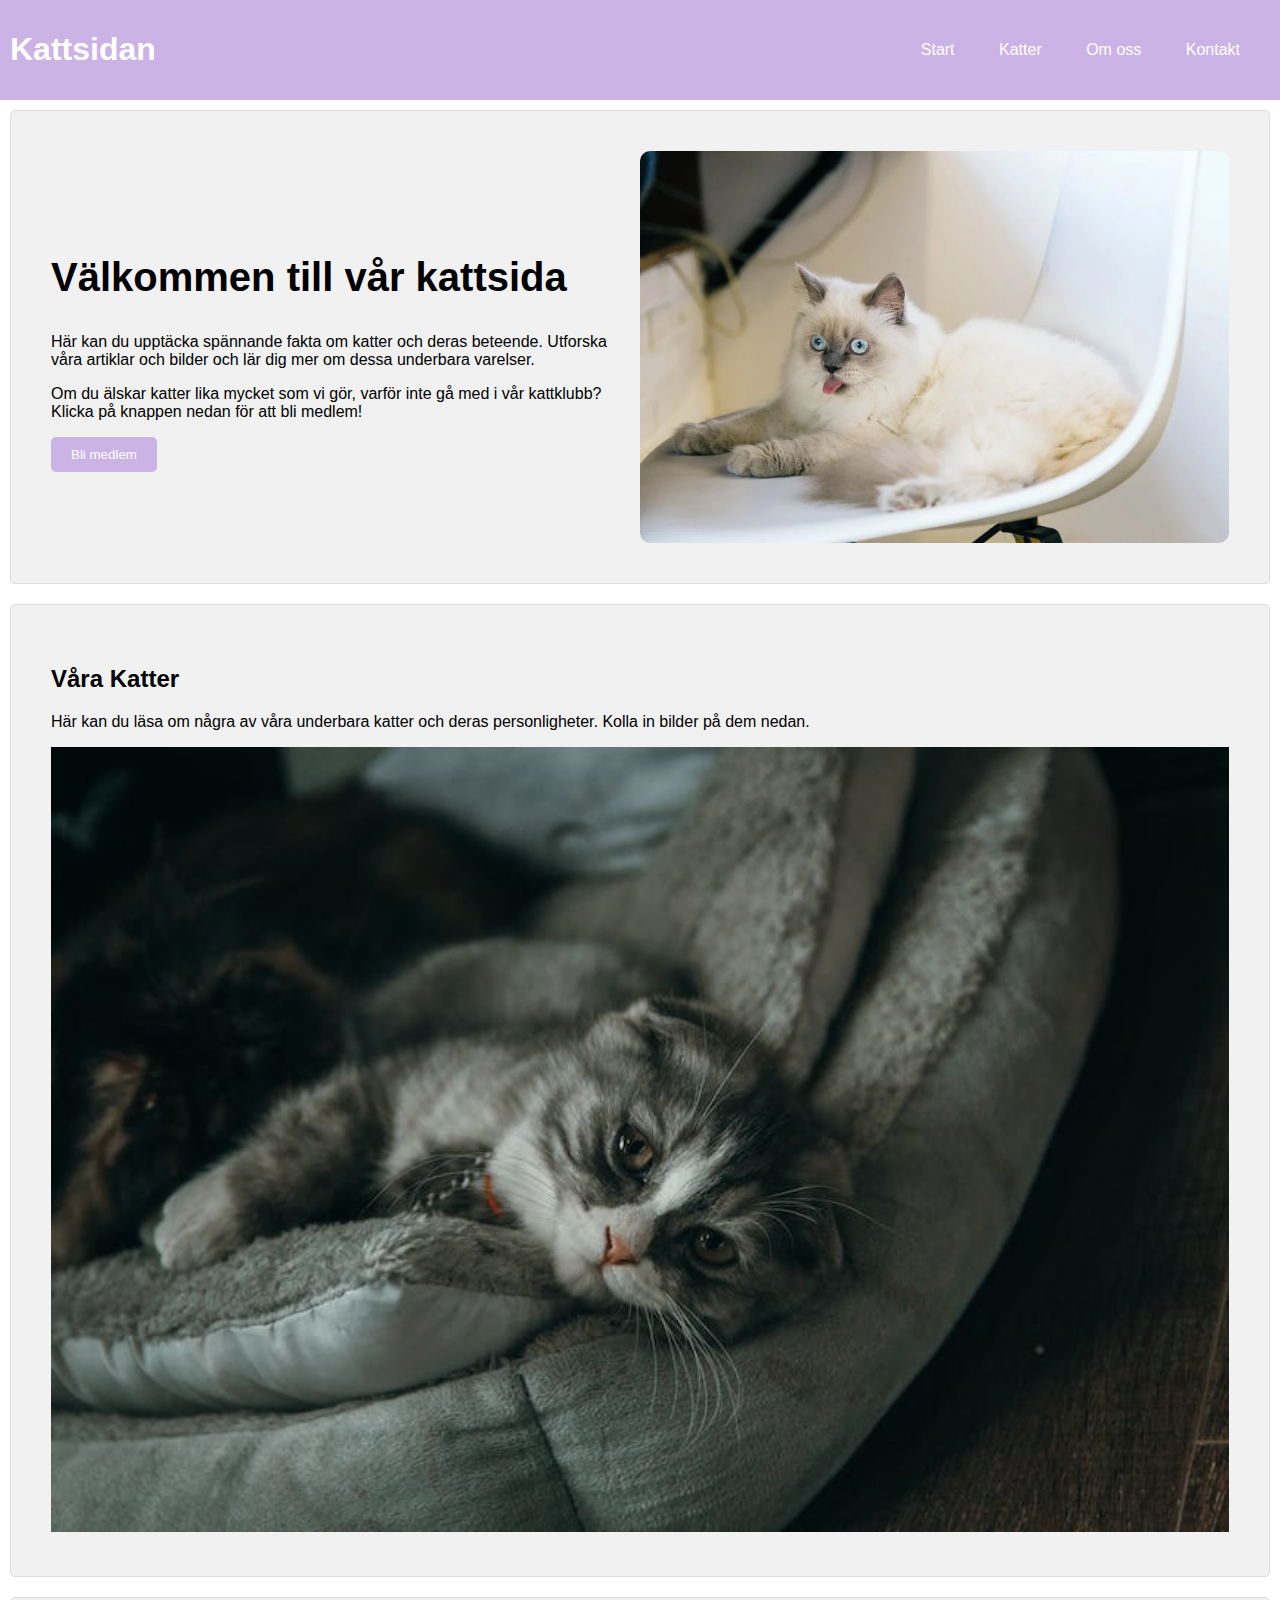
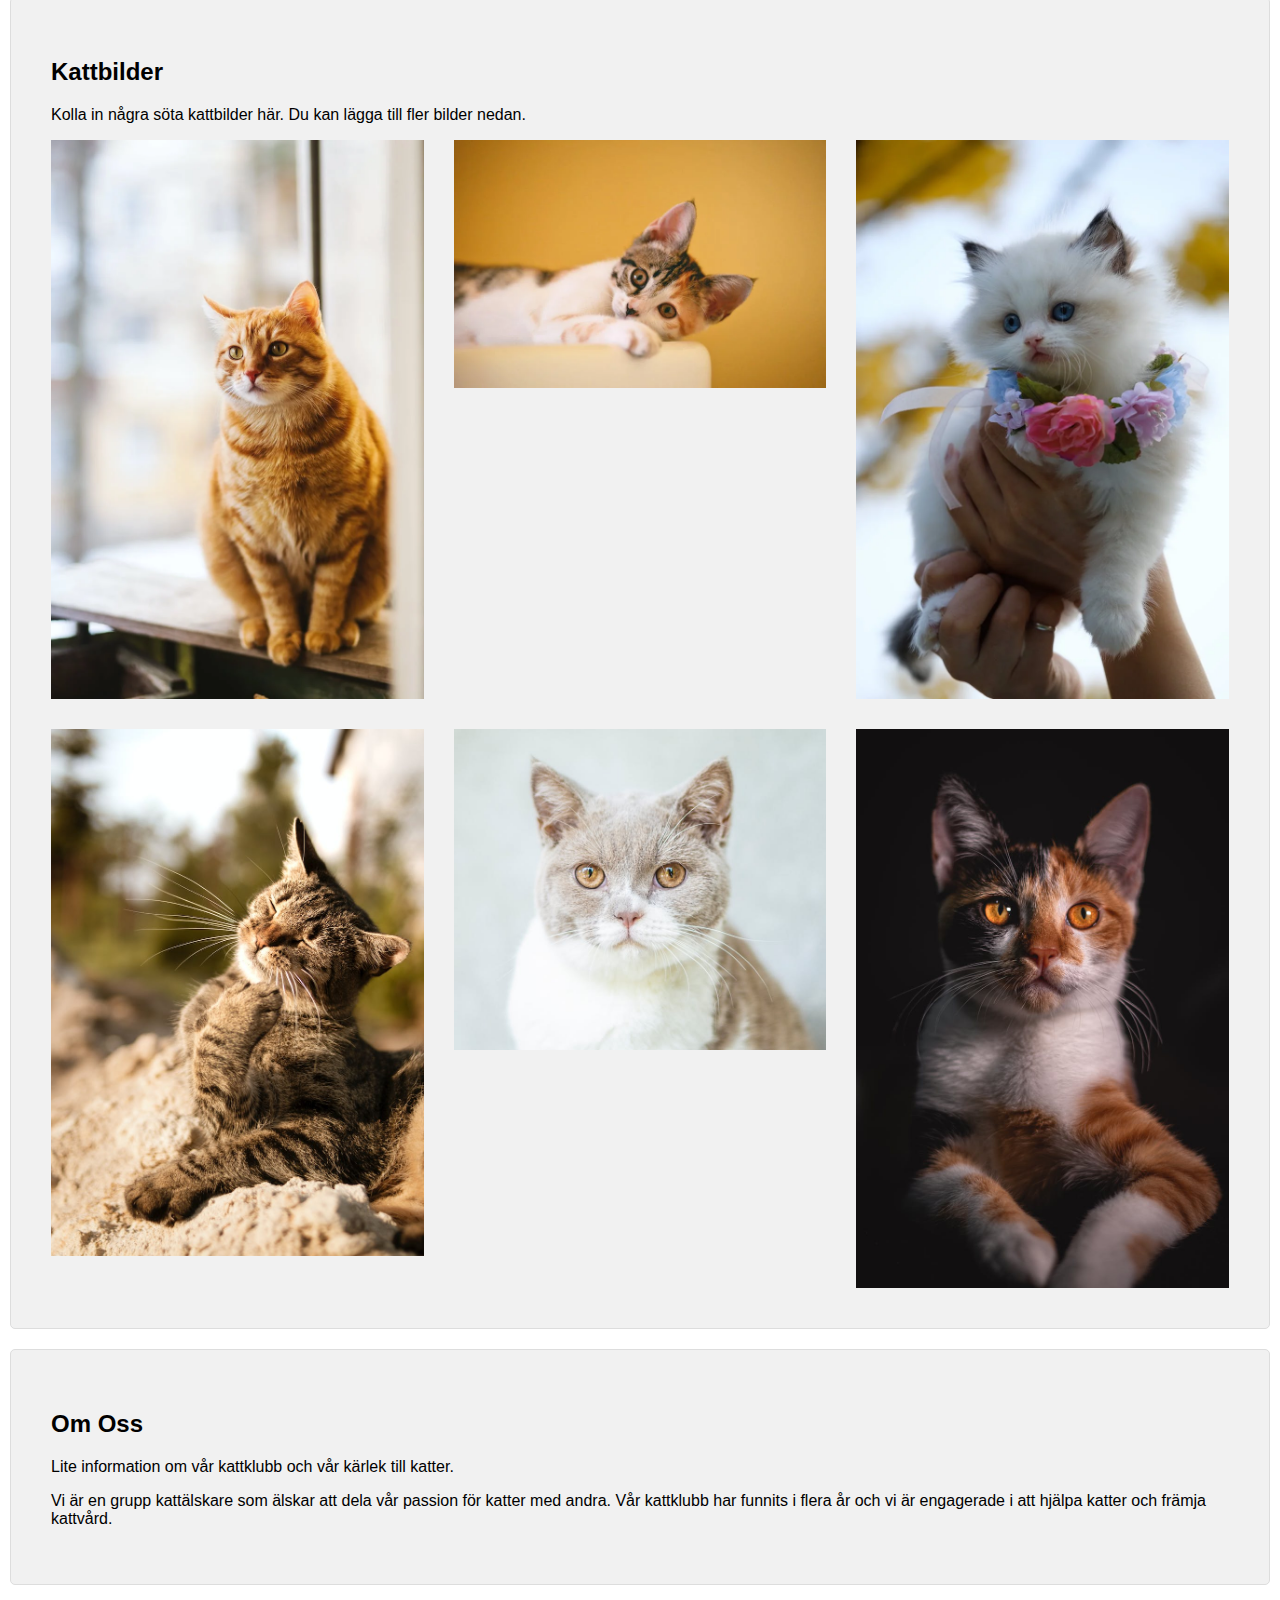
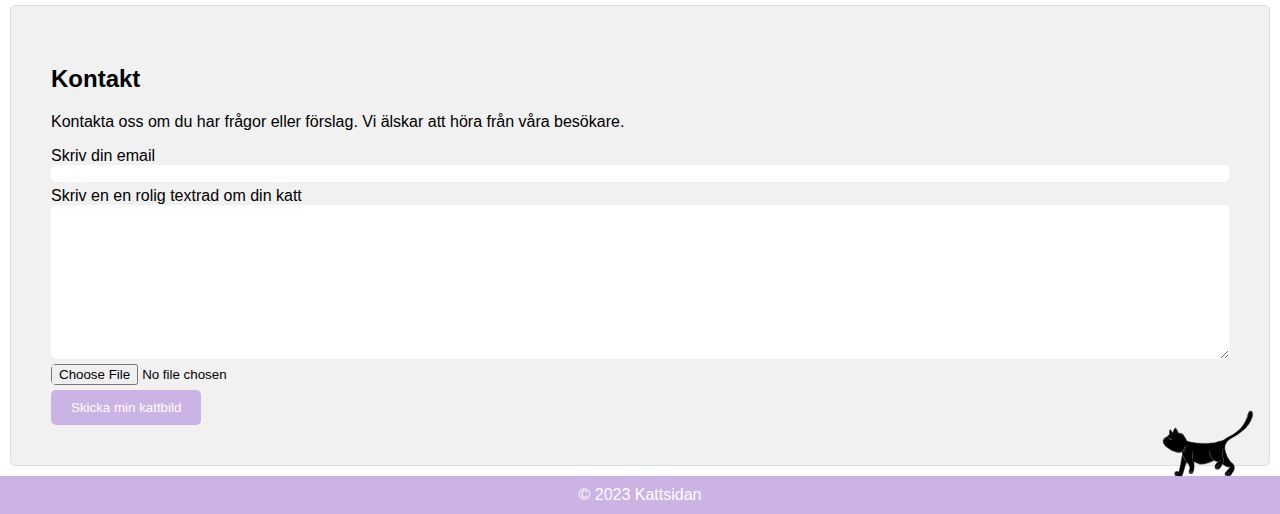
<file: index.html>
<!DOCTYPE html>
<html lang="sv">
  <head>
    <meta charset="UTF-8" />
    <meta name="viewport" content="width=device-width, initial-scale=1.0" />
    <link rel="stylesheet" href="style.css" />
    <title>Kattsidan</title>
  </head>
  <body>
    <header>
      <h1>Kattsidan</h1>
      <a href="katter.html">
        <div class="hamburger">
          <div class="burgerline line1"></div>
          <div class="burgerline line2"></div>
          <div class="burgerline line3"></div>
        </div>
      </a>
      <nav>
        <a href="#">Start</a>
        <a href="katter.html">Katter</a>
        <a href="#">Om oss</a>
        <a href="#">Kontakt</a>
      </nav>
    </header>
    <main>
      <div class="container">
        <div class="section section1">
          <div class="section1Text">
            <h2>Välkommen till vår kattsida</h2>
            <p>
              Här kan du upptäcka spännande fakta om katter och deras beteende.
              Utforska våra artiklar och bilder och lär dig mer om dessa
              underbara varelser.
            </p>
            <p>
              Om du älskar katter lika mycket som vi gör, varför inte gå med i
              vår kattklubb? Klicka på knappen nedan för att bli medlem!
            </p>
            <button class="button">Bli medlem</button>
          </div>
          <img src="images/1.webp" alt="Katt 1" title="Pablo Escobar" />
        </div>
        <div class="section">
          <h2>Våra Katter</h2>
          <p>
            Här kan du läsa om några av våra underbara katter och deras
            personligheter. Kolla in bilder på dem nedan.
          </p>
          <img src="images/2.jpeg" alt="Katt 1" class="grey_cat" />
        </div>

        <div class="section">
          <h2>Kattbilder</h2>
          <p>
            Kolla in några söta kattbilder här. Du kan lägga till fler bilder
            nedan.
          </p>
          <div class="catGrid">
            <img src="images/3.webp" alt="Katt 3" class="katt3 catty" />
            <img src="images/4.webp" alt="Katt 4" class="katt4 catty" />
            <img src="images/5.webp" alt="Katt 5" class="katt5 catty" />
            <img src="images/6.jpeg" alt="Katt 6" class="katt6 catty" />
            <img src="images/7.jpeg" alt="Katt 7" class="katt7 catty" />
            <img src="images/8.jpeg" alt="Katt 8" class="katt8 catty" />
          </div>
        </div>
        <div class="section">
          <h2>Om Oss</h2>
          <p>Lite information om vår kattklubb och vår kärlek till katter.</p>
          <p>
            Vi är en grupp kattälskare som älskar att dela vår passion för
            katter med andra. Vår kattklubb har funnits i flera år och vi är
            engagerade i att hjälpa katter och främja kattvård.
          </p>
        </div>
        <div class="section">
          <h2>Kontakt</h2>
          <p>
            Kontakta oss om du har frågor eller förslag. Vi älskar att höra från
            våra besökare.
          </p>
          <div class="contact">
            <form action="https://httpbin.org/anything" method="POST">
              <div>
                <label for="email">Skriv din email</label>
                <input type="email" id="email" name="email" />
              </div>
              <div>
                <label for="textarea"
                  >Skriv en en rolig textrad om din katt</label
                >
                <textarea
                  id="textarea"
                  name="textarea"
                  cols="30"
                  rows="10"
                ></textarea>
              </div>
              <div>
                <label for="fileupload"></label>
                <input type="file" id="fileupload" name="fileupload" />
              </div>
              <button type="submit">Skicka min kattbild</button>
            </form>
          </div>
        </div>
      </div>
    </main>
    <footer>
      <img src="./images/giphy.gif" alt="walking cat" class="giphy" /> &copy;
      2023 Kattsidan
    </footer>
  </body>
</html>
</file>
<file: style.css>
body {
  font-family: Arial, sans-serif;
  margin: 0;
  padding: 0;
}

header {
  display: flex;
  justify-content: space-between;
  align-items: center;
  background-color: hsl(270, 50%, 80%);
  color: #fff;
  text-align: center;
  padding: 10px;
}

nav {
  display: none;
}

nav a {
  color: #fff;
  text-decoration: none;
  margin: 0 20px;
}

.hamburger {
  width: 20px;
  height: 20px;
  margin-right: 10px;
}

.burgerline {
  background-color: #fff;
  width: 100%;
  height: 11%;
  margin: 25%;
}

.hamburger:hover .line2 {
  transform: scale(0);
  transition: ease 0.2s;
}

.hamburger:hover .line1 {
  transform: rotate(405deg) translateY(10px);
  transition: ease 0.7s;
}

.hamburger:hover .line3 {
  transform: rotate(-45deg) translateY(-10px);
  transition: ease 0.7s;
}

main {
  display: flex;
  justify-content: center;
}

button {
  background-color: hsl(270, 50%, 80%);
  color: #fff;
  padding: 10px 20px;
  border: none;
  border-radius: 5px;
  cursor: pointer;
}

.container {
  display: flex;
  flex-direction: column;
  width: 100vw;
  text-align: center;
}

.section {
  padding: 40px;
  background-color: #f1f1f1;
  margin: 10px;
  border: 1px solid #ddd;
  border-radius: 5px;
}

.section1 {
  display: flex;
  flex-direction: column;
  align-items: center;
  gap: 30px;
}

.section1 img {
  width: 100%;
  height: auto;
  border-radius: 10px;
}

.grey_cat {
  width: 100%;
  height: auto;
}

.section1 h2 {
  font-size: 2.5rem;
}

.catGrid,
.cat_gallery {
  display: grid;
  grid-template-columns: 1fr;
  gap: 30px;
  width: 100%;
}

.catGrid img,
.cat_gallery img {
  width: 100%;
  height: auto;
}

.cat_gallery {
  padding: 3rem;
}

.section form div {
  display: flex;
  flex-direction: column;
  text-align: left;
}

footer {
  background-color: hsl(270, 50%, 80%);
  color: #fff;
  text-align: center;
  padding: 10px;
  position: relative;
}

.giphy {
  display: block;
  position: absolute;
  bottom: 1.9rem;
  right: 0;
  width: 10rem;
  animation: catwalk 10s infinite;
  animation-timing-function: linear;
}

@keyframes catwalk {
  from {
    right: 0px;
  }
  to {
    right: 810px;
  }
}

input,
textarea {
  border: none;
  border-radius: 5px;
  margin-bottom: 5px;
}

/*Slut på startsida*/

.arrow {
  width: 20px;
  height: 20px;
}

.arrowline {
  background-color: #fff;
  width: 100%;
  height: 11%;
  margin: 25%;
}

.arrow:hover {
  transform: scale(1.25);
  transition: ease 0.5s;
}

.arrow:hover .aline2 {
  transform: translateX(1px);
  width: 150%;
}
.arrow:hover .aline1 {
  width: 90%;
  transform: rotate(-45deg);
  transition: ease 0.7s;
}
.arrow:hover .aline3 {
  width: 90%;
  transform: rotate(45deg);
  transition: ease 0.7s;
}

/*Mediaqueries*/
@media (min-width: 786px) {
  nav {
    display: block;
    text-align: center;
    padding: 10px;
  }

  .hamburger {
    display: none;
  }

  .container {
    display: flex;
    flex-direction: column;
    text-align: left;
  }

  .catGrid,
  .cat_gallery {
    grid-template-columns: 1fr 1fr;
  }
}

@media (min-width: 1080px) {
  .catGrid,
  .cat_gallery {
    grid-template-columns: 1fr 1fr 1fr;
  }

  .section1 {
    flex-direction: row;
  }

  .section1 img {
    width: 50%;
  }

  .catty {
    transition: 1.5s ease-in-out;
  }

  .catGrid .katt3:hover {
    transform: scale(1.25) translate(220px, 175px);
  }

  .catGrid .katt4:hover {
    transform: scale(1.25) translateY(200px);
  }

  .catGrid .katt5:hover {
    transform: scale(1.25) translate(-220px, 200px);
  }

  .catGrid .katt6:hover {
    transform: scale(1.25) translate(220px, -175px);
  }

  .catGrid .katt7:hover {
    transform: scale(1.25) translateY(-200px);
  }

  .catGrid .katt8:hover {
    transform: scale(1.25) translate(-220px, -200px);
  }

  .giphy {
    animation: catwalk 15s infinite;
  }

  @keyframes catwalk {
    from {
      right: 0px;
    }
    to {
      right: 1400px;
    }
  }
}
</file>
